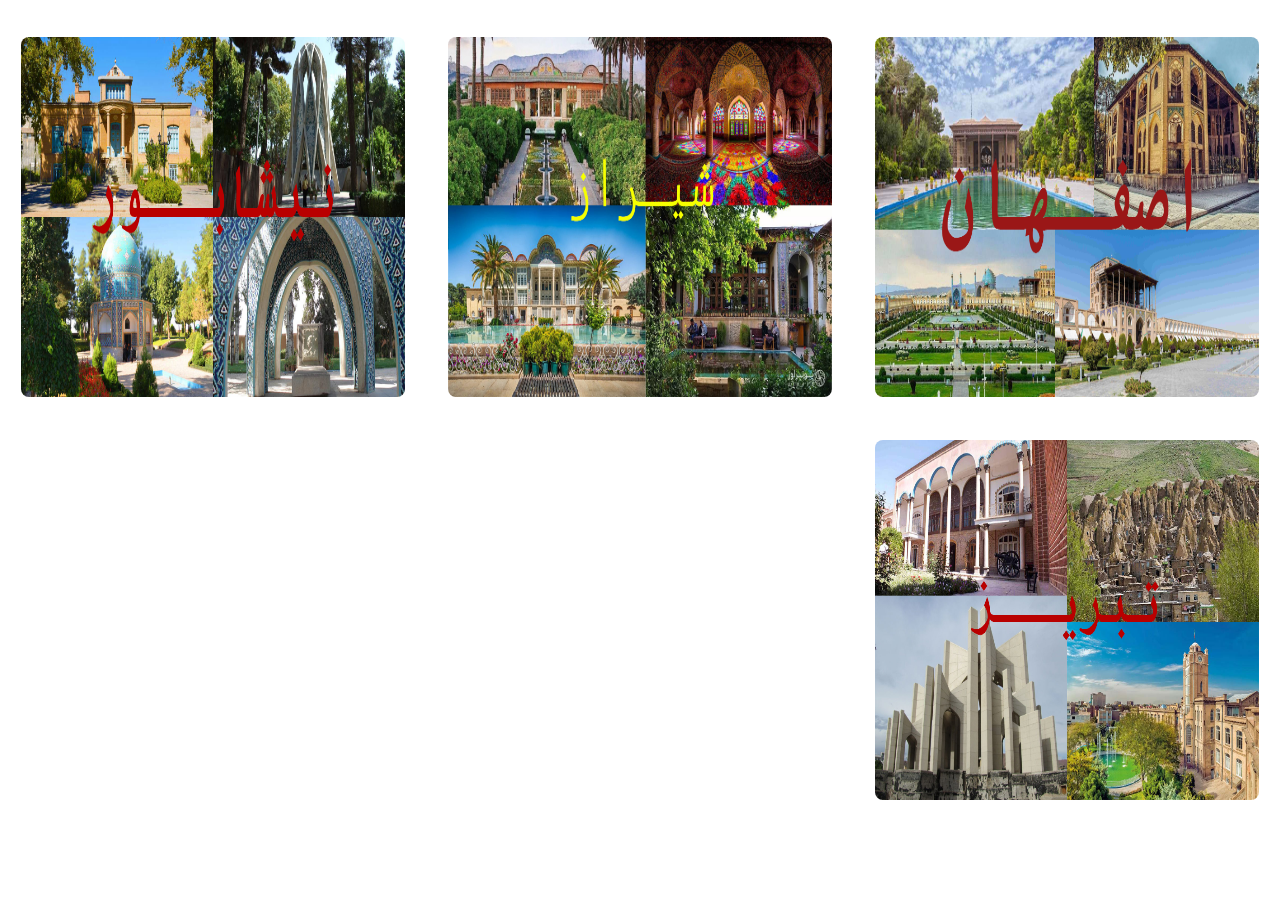
<file: index.html>
<!DOCTYPE html>
<html lang="en">
<head>
    <meta charset="UTF-8">
    <meta name="viewport" content="width=device-width, initial-scale=1.0">
    <title>Main Page</title>
    <link rel="stylesheet" href="./css/mainStyle.css">
</head>
<body>
    <div class="container">
        <!-- <header>
            <div class="mainHeader">
                
            </div>
        </header> -->
        <main>
            <div class="main">
                <ul>
                    <li><a href="./indexes/Esfahan.html"><img src="./images/Esfahan/Esfahan.png" alt=""></a></li>
                    <li><a href="./indexes/Shiraz.html"><img src="./images/Shiraz/Shiraz.png" alt=""></a></li>
                    <li><a href="./indexes/Neyshabur.html"><img src="./images/Neyshabur/Neyshabur.png" alt=""></a></li>
                    <li><a href="./indexes/Tabriz.html"><img src="./images/Tabriz/Tabriz.png" alt=""></a></li>
                </ul>
            </div>
        </main>
        <!-- <footer>
            <div class="mainFooter">
                
            </div>
        </footer> -->
    </div>
</body>
</html>
</file>
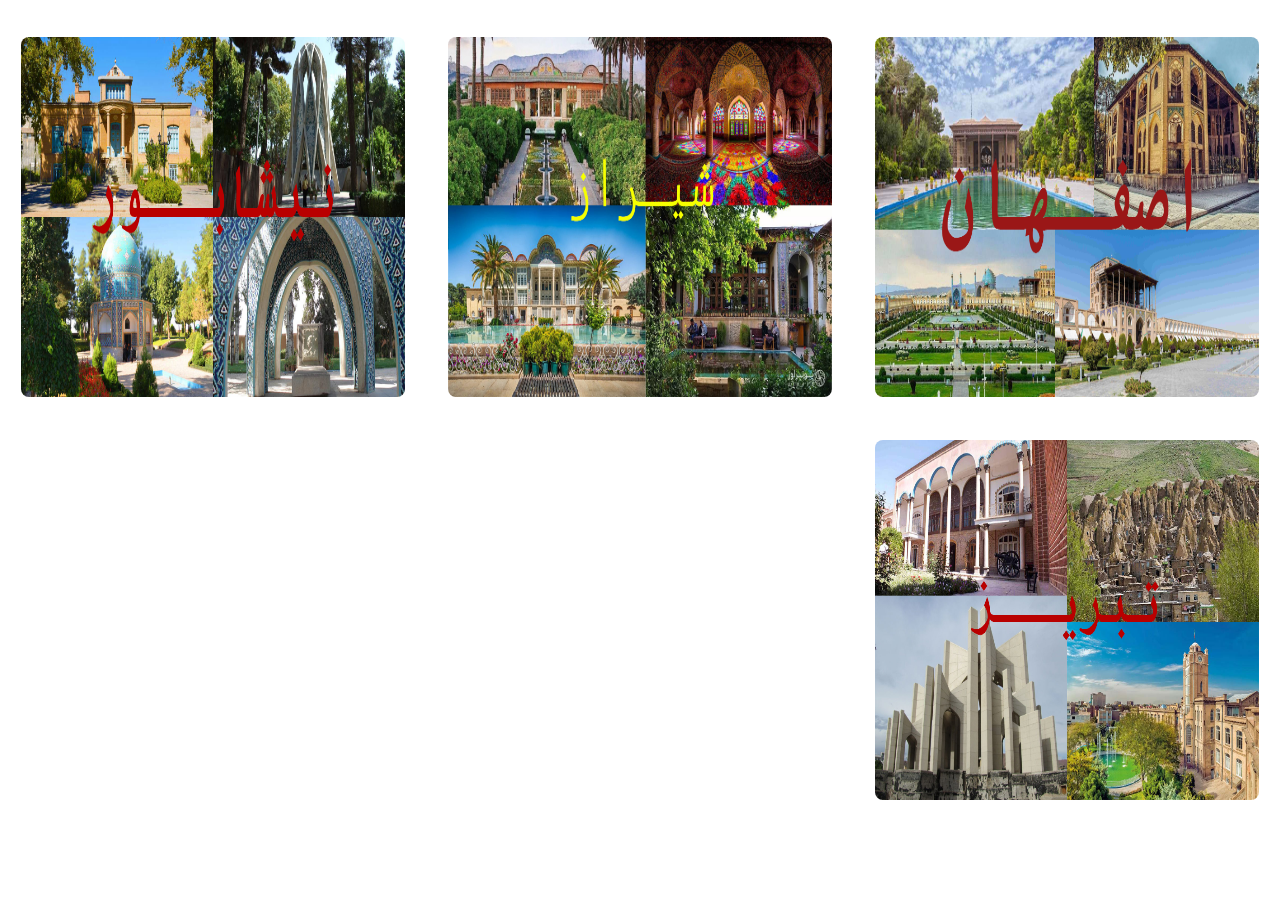
<file: main.html>
<!DOCTYPE html>
<html lang="en">
<head>
    <meta charset="UTF-8">
    <meta name="viewport" content="width=device-width, initial-scale=1.0">
    <title>Main Page</title>
    <link rel="stylesheet" href="./../css/mainStyle.css">
</head>
<body>
    <div class="container">
        <!-- <header>
            <div class="mainHeader">
                
            </div>
        </header> -->
        <main>
            <div class="main">
                <ul>
                    <li><a href="./indexes/Esfahan.html"><img src="./../images/Esfahan/Esfahan.png" alt=""></a></li>
                    <li><a href="./indexes/Shiraz.html"><img src="./../images/Shiraz/Shiraz.png" alt=""></a></li>
                    <li><a href="./indexes/Neyshabur.html"><img src="./../images/Neyshabur/Neyshabur.png" alt=""></a></li>
                    <li><a href="./indexes/Tabriz.html"><img src="./../images/Tabriz/Tabriz.png" alt=""></a></li>
                </ul>
            </div>
        </main>
        <!-- <footer>
            <div class="mainFooter">
                
            </div>
        </footer> -->
    </div>

</body>
</html>
</file>
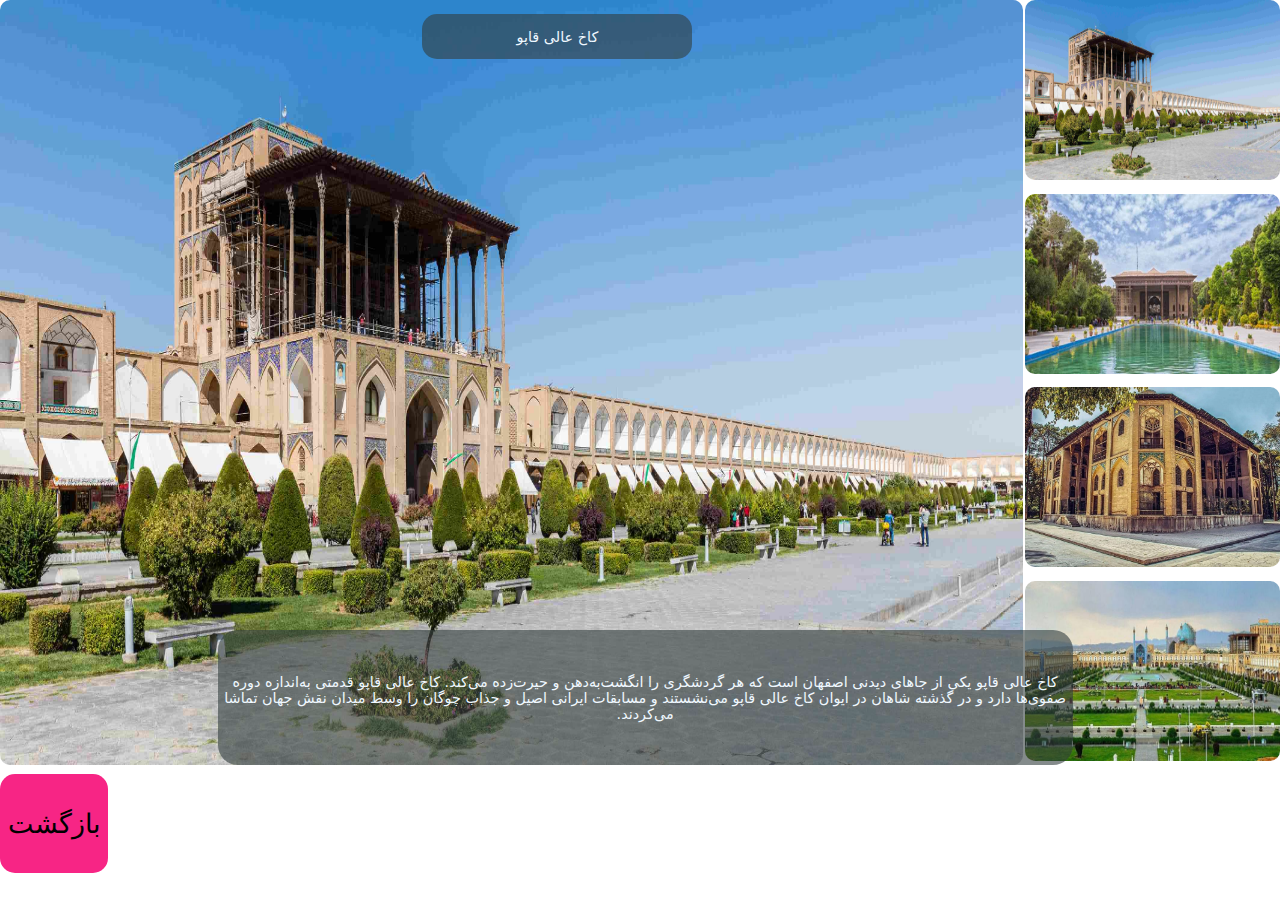
<file: indexes/Esfahan.html>
<!DOCTYPE html>
<html lang="en">
<head>
    <meta charset="UTF-8">
    <meta name="viewport" content="width=device-width, initial-scale=1.0">
    <title>Esfahan</title>
    <link rel="stylesheet" href="./../css/cities.css">
</head>
<body>
    <!-- contains side & main pic -->
    <div class="container">
        
        <!-- show main picture -->
        <div class="mainPic">

            <p id="title"></p>
            <img id="mainPic" src="">
            <p id="description" ></p>

        </div>

        <!-- side scrolling pics -->
        <div class="scrollingPics">
            
            <ul></ul>
            
        </div>
        
    </div>
    
    <div class="back">
        <a href="./../index.html"><button>بازگشت</button></a>
    </div>

    <script src="./../JS/Esfahan.js"></script>
</body>
</html>
</file>
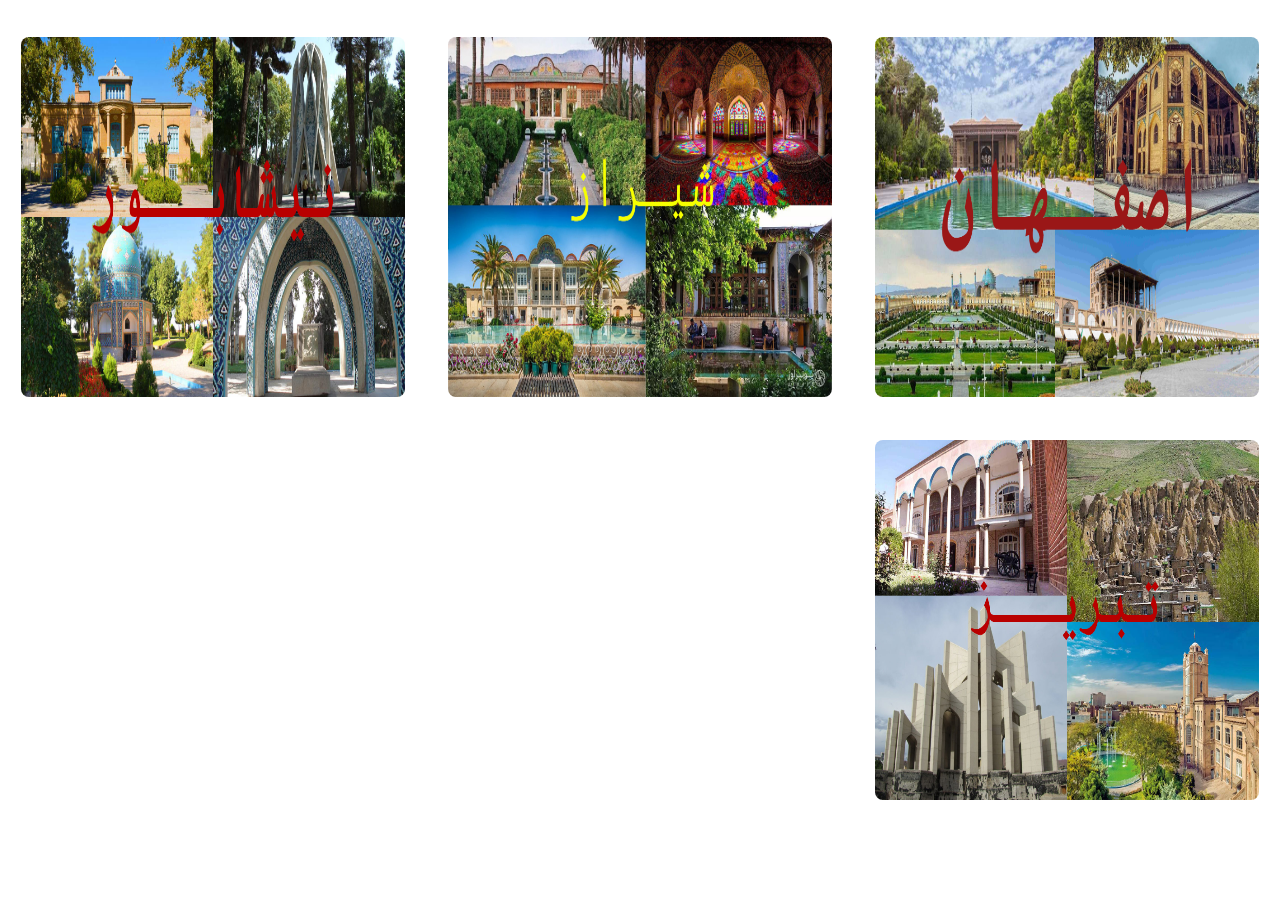
<file: indexes/main.html>
<!DOCTYPE html>
<html lang="en">
<head>
    <meta charset="UTF-8">
    <meta name="viewport" content="width=device-width, initial-scale=1.0">
    <title>Main Page</title>
    <link rel="stylesheet" href="./../css/mainStyle.css">
</head>
<body>
    <div class="container">
        <!-- <header>
            <div class="mainHeader">
                
            </div>
        </header> -->
        <main>
            <div class="main">
                <ul>
                    <li><a href="./Esfahan.html"><img src="./../images/Esfahan/Esfahan.png" alt=""></a></li>
                    <li><a href="./Shiraz.html"><img src="./../images/Shiraz/Shiraz.png" alt=""></a></li>
                    <li><a href="./Neyshabur.html"><img src="./../images/Neyshabur/Neyshabur.png" alt=""></a></li>
                    <li><a href="./Tabriz.html"><img src="./../images/Tabriz/Tabriz.png" alt=""></a></li>
                </ul>
            </div>
        </main>
        <!-- <footer>
            <div class="mainFooter">
                
            </div>
        </footer> -->
    </div>

</body>
</html>
</file>
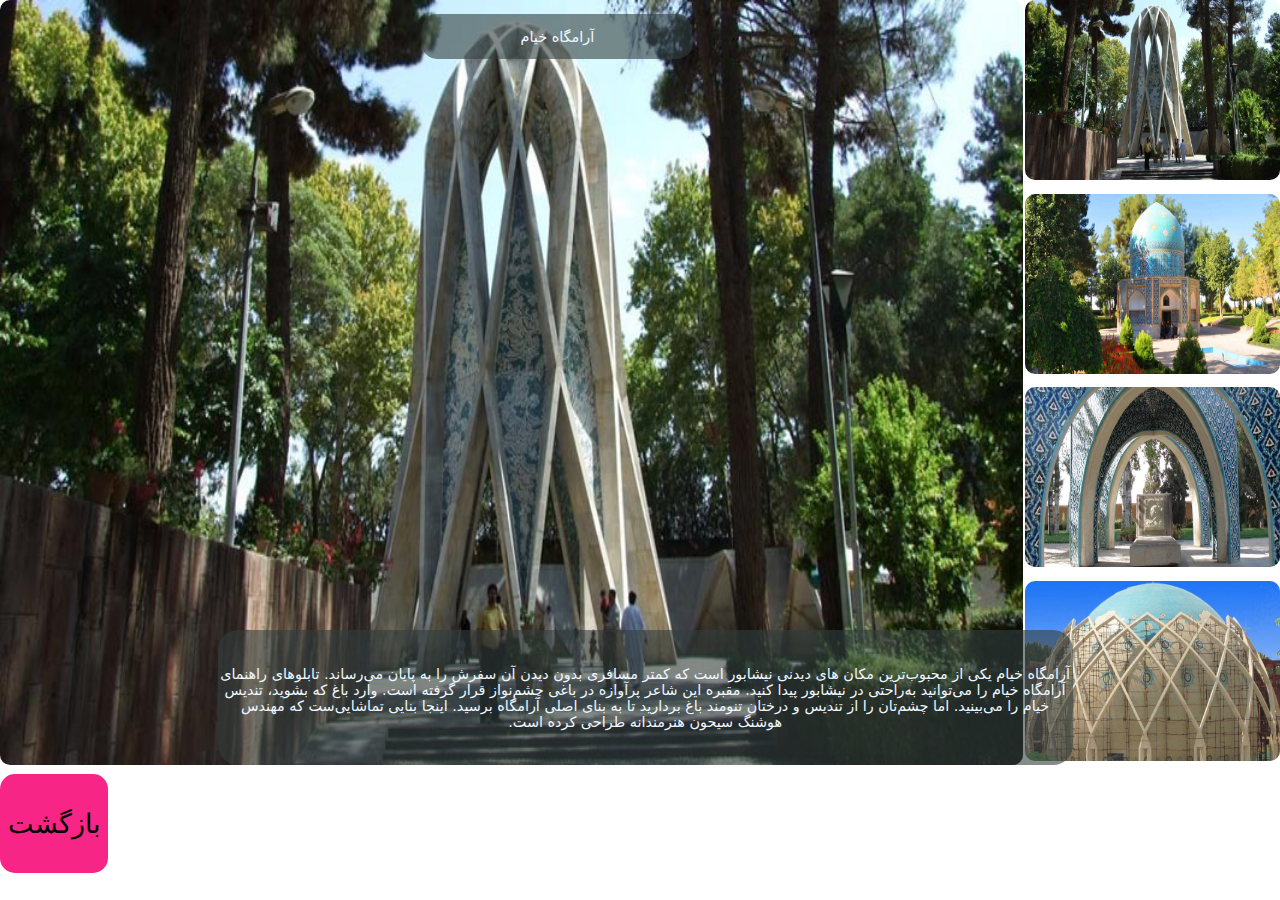
<file: indexes/Neyshabur.html>
<!DOCTYPE html>
<html lang="en">
<head>
    <meta charset="UTF-8">
    <meta name="viewport" content="width=device-width, initial-scale=1.0">
    <title>Neyshabur</title>
    <link rel="stylesheet" href="./../css/cities.css">
</head>
<body>
    <!-- contains side & main pic -->
    <div class="container">
        
        <!-- show main picture -->
        <div class="mainPic">

            <p id="title"></p>
            <img id="mainPic" src="">
            <p id="description" ></p>

        </div>

        <!-- side scrolling pics -->
        <div class="scrollingPics">
            
            <ul></ul>
            
        </div>
        
    </div>
    
    <div class="back">
        <a href="./../index.html"><button>بازگشت</button></a>
    </div>

    <script src="./../JS/Neyshabur.js"></script>
</body>
</html>
</file>
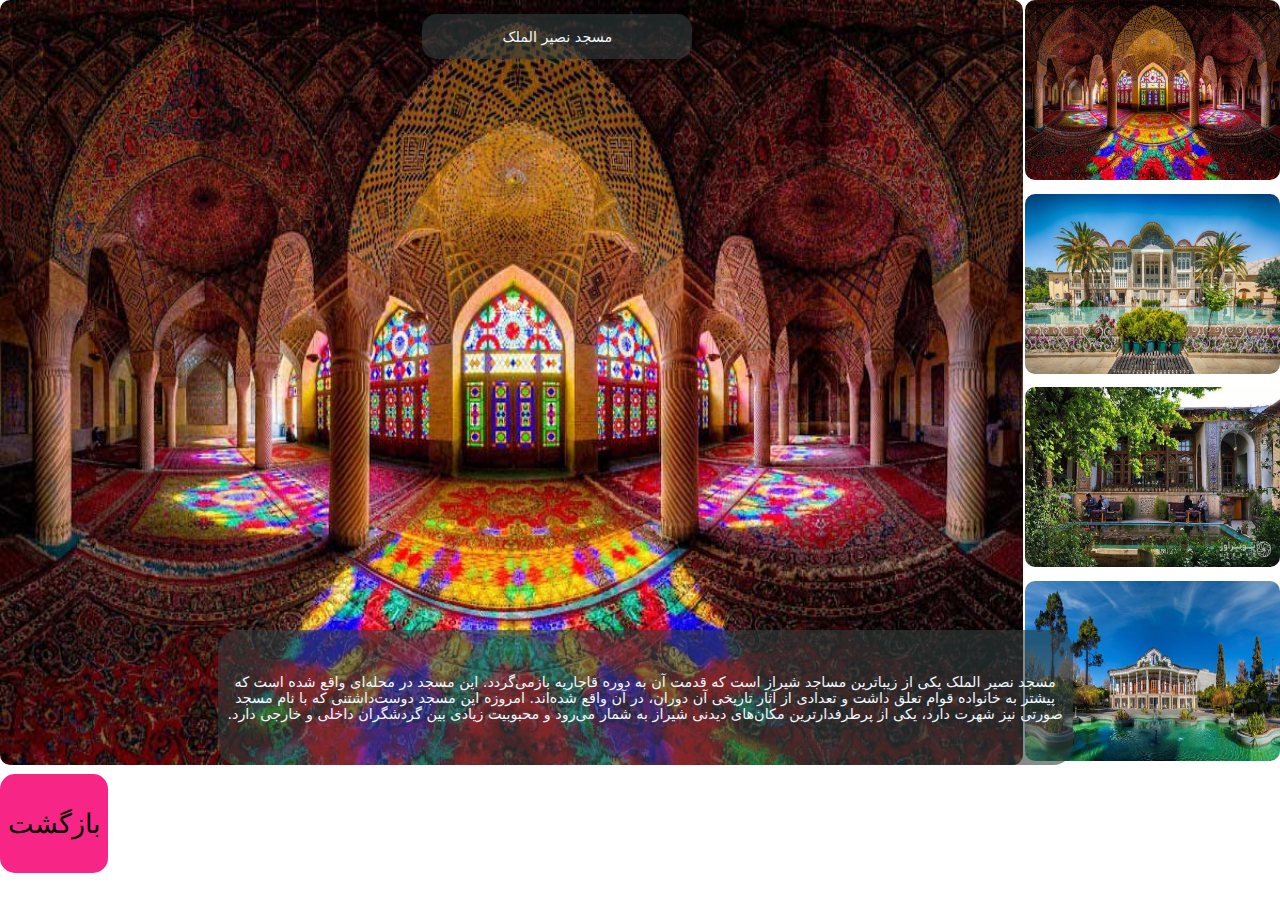
<file: indexes/Shiraz.html>
<!DOCTYPE html>
<html lang="en">
<head>
    <meta charset="UTF-8">
    <meta name="viewport" content="width=device-width, initial-scale=1.0">
    <title>Shiraz</title>
    <link rel="stylesheet" href="./../css/cities.css">
</head>
<body>
    <!-- contains side & main pic -->
    <div class="container">
        
        <!-- show main picture -->
        <div class="mainPic">

            <p id="title"></p>
            <img id="mainPic" src="">
            <p id="description" ></p>

        </div>

        <!-- side scrolling pics -->
        <div class="scrollingPics">
            
            <ul></ul>
            
        </div>
        
    </div>
    
    <div class="back">
        <a href="./../index.html"><button>بازگشت</button></a>
    </div>
    <script src="./../JS/Shiraz.js"></script>
</body>
</html>
</file>
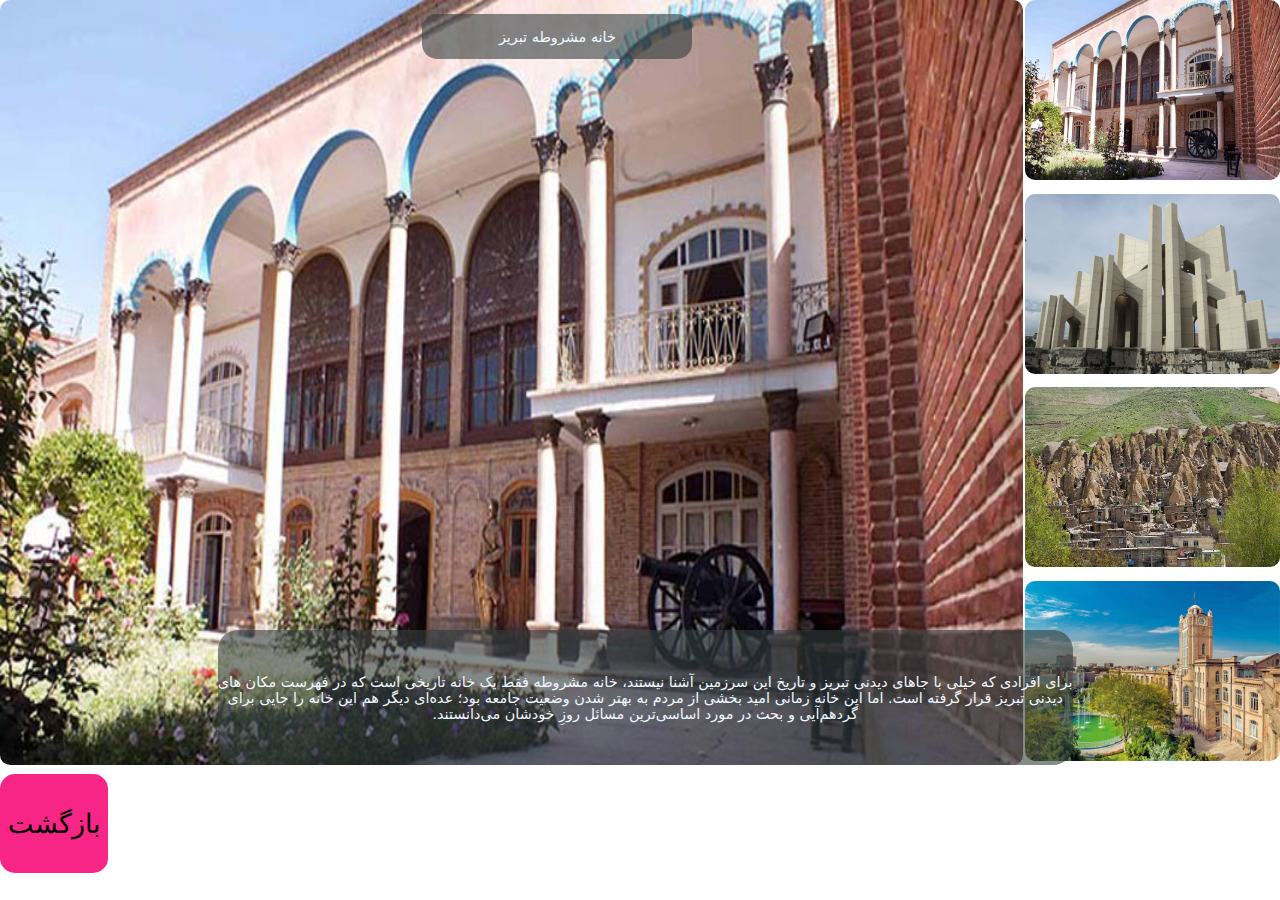
<file: indexes/Tabriz.html>
<!DOCTYPE html>
<html lang="en">
<head>
    <meta charset="UTF-8">
    <meta name="viewport" content="width=device-width, initial-scale=1.0">
    <title>Tabriz</title>
    <link rel="stylesheet" href="./../css/cities.css">
</head>
<body>
    <!-- contains side & main pic -->
    <div class="container">
        
        <!-- show main picture -->
        <div class="mainPic">

            <p id="title"></p>
            <img id="mainPic" src="">
            <p id="description" ></p>

        </div>

        <!-- side scrolling pics -->
        <div class="scrollingPics">
            
            <ul></ul>
            
        </div>
        
    </div>
    
    <div class="back">
        <a href="./../index.html"><button>بازگشت</button></a>
    </div>

    <script src="./../JS/Tabriz.js"></script>
</body>
</html>
</file>
<file: css/mainStyle.css>
body {
    margin: 0;
}
.container {
    display: flex;
    flex-direction: column;
}
.container > * {
    /* border: 1px solid; */
    text-align: center;
    width: 100%;
}
.container header {
    height: 20vh;
}
.container main {
    height: 100%;
    direction: rtl;
}
.main ul {
    list-style: none;
    padding: 0;
    display: grid;
    grid-template-columns: repeat(3 , 1fr);
}
.main ul li {
    gap: 5%;
    width: 90%;
    height: 40vh;
    margin: 5% 5%;
}
.main ul li:hover {
    box-shadow: 0px 0px 25px 8px rgb(0, 0, 0, 0.5);
    border-radius: 8px;
}
.main ul li img{
    border-radius: 8px;
    width: 100%;
    height: 100%;
}
.container footer {
    height: 60vh;
}

@media only screen and (max-width:1024px){
    .main ul {
        grid-template-columns: repeat(2 , 1fr);
    }
    .main ul li {
        height: 30vh;
    }
}

@media only screen and (max-width:430px){
    .main ul {
        grid-template-columns: 1fr;
    }
    .main ul li {
        height: 30vh;
    }
}
</file>
<file: css/cities.css>
/* main settings */
body {
    margin: 0;
    position: relative;
    background-color: #fff;
    font-family: system-ui, -apple-system, BlinkMacSystemFont,
    'Segoe UI', Roboto, Oxygen, Ubuntu, Cantarell,
    'Open Sans', 'Helvetica Neue', sans-serif;
}

/* container settings */
.container {
    position: relative;
    width: 100%;
    height: 85vh;
    display: flex;
}

/* main picture settings */
.mainPic {

    z-index: 0;
    width: 80%;
    height: 85vh;
    margin-right: 1px;
    
}
.mainPic img {
    
    width: 100%;
    height: 100%;
    border-radius: 10px;

}
.mainPic p {
    
    font-size: 90%;
    direction: rtl;
    position: absolute;
    display: inline-block;
    z-index: 1;
    background-color: rgb(50, 61, 61, 0.6);
    color: aliceblue;
    border-radius: 20px;
    
}
.mainPic #title {
    
    text-align: center;
    width: 30vh;
    height: 5vh;
    margin-left: 33vw;
    display: flex;
    justify-content: center;
    align-items: center;
    border-radius: 15px;

}
.mainPic #description {

    text-align: center;
    width: 95vh;
    height: 15vh;
    bottom: 0;
    margin-bottom: 0;
    margin-left: calc(50% - 33vw);
    display: flex;
    justify-content: center;
    align-items: center;

}

/* scrolling pictures settings */
.scrollingPics {
    
    width: 20%;
    height: 85vh;
    overflow-y: auto;
    
}
.scrollingPics ul {
    
    list-style: none;
    padding: 0;
    margin: 0;

}
.scrollingPics ul li {

    height: 21.5vh;
    margin: 0 0 0px 1px;
    
}
.scrollingPics ul li img{
    
    cursor: pointer;
    width: 100%;
    height: 20vh;
    border-radius: 10px;

}

/* buttons settings */
button {
    
    font-size: 3vh;
    background-color: #f72585;
    border: 0px;
    width: 12vh;
    height: 11vh;
    border-radius: 15px;
    margin-top: 1vh;
    transition: all ease 80ms;
    cursor: pointer;

}
button:active {
    
    background-color: #00bbf9;
    color: #fff;

}

.back p {
    display: none;
}

/* responcive */
@media only screen and (max-width : 1024px){
    .container{
        height: 71vh;
        display: flex;
        flex-direction: column;
    }
    .mainPic {
        width: 100%;
        height: 50vh;
    }
    .mainPic #title {
        width: 40vw;
    }
    .mainPic #description {
        width: 100vw;
        height: 10vh;
        margin: 21vh 0 0 0 ;
        position: inherit;
    }
    .scrollingPics {
        width: 100%;
        height: 20vh;
        margin-top: 1vh;
        overflow-x: auto;
        overflow-y: hidden;
    }
    .scrollingPics ul {
        width: 200vw;
        display: flex;
    }
    .scrollingPics ul li {
        width: 100%;
    }
    .back {
        margin-top: 10vh;
    }

}
@media only screen and (max-width : 430px) {
    .container{
        height: 71vh;
        display: flex;
        flex-direction: column;
    }
    .mainPic {
        width: 100%;
        height: 30vh;
    }
    .mainPic #title {
        width: 40vw;
    }
    .mainPic #description {
        width: 100vw;
        height: 20vh;
        margin: 21vh 0 0 0 ;
        position: inherit;
    }
    .scrollingPics {
        width: 100%;
        height: 20vh;
        margin-top: 1vh;
        overflow-x: auto;
        overflow-y: hidden;
    }
    .scrollingPics ul {
        width: 350vw;
        display: flex;
    }
    .scrollingPics ul li {
        width: 100%;
    }
    .back {
        margin-top: 0;
    }
}
</file>
